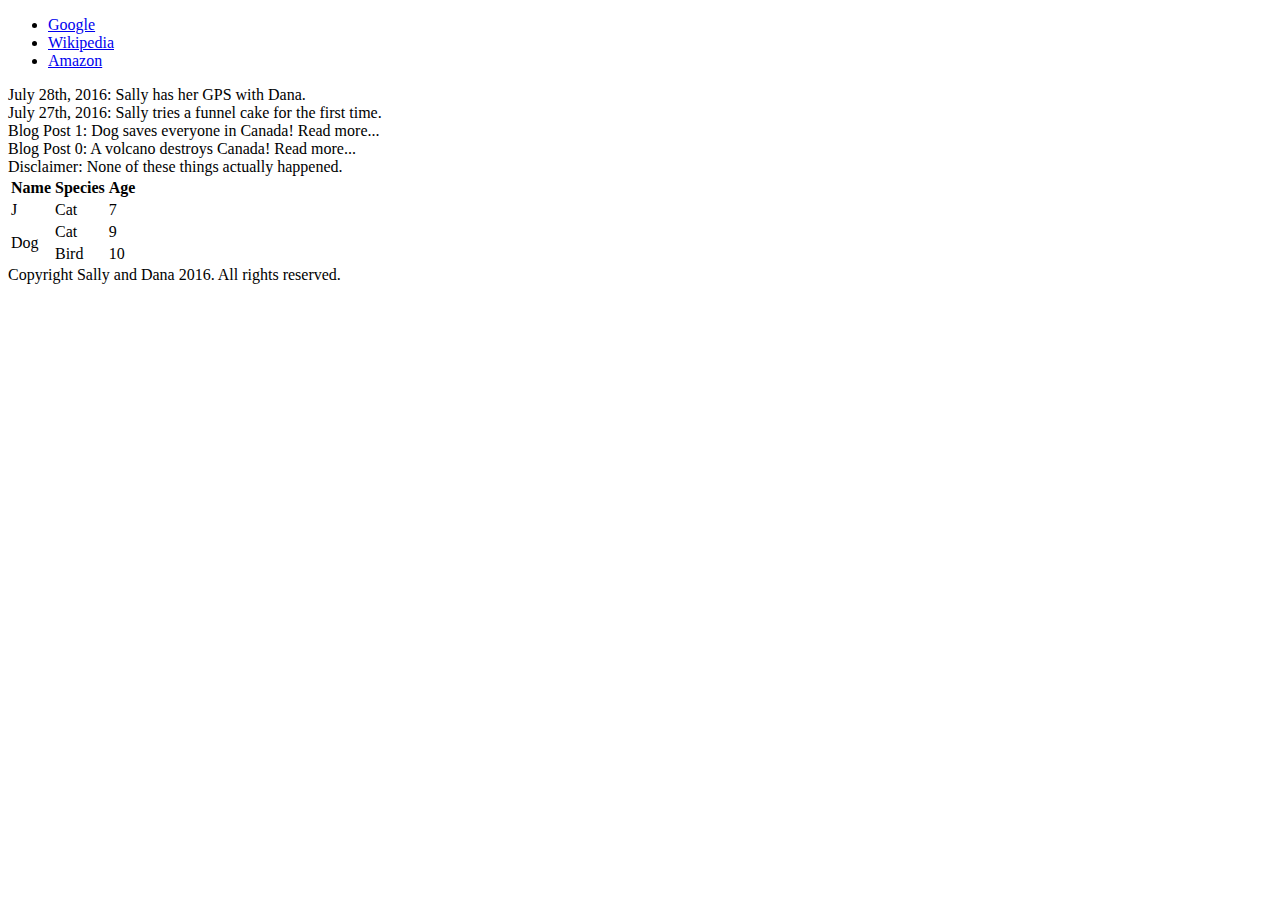
<file: html/gps/index.html>
<!DOCTYPE html>
<html>
<head>
  <title>Balderdash Blog</title>
</head>
<body>
  <header>
    <nav>
      <ul>
        <li>
          <a href="http://google.com/">Google</a>
        </li>
        <li> 
          <a href="http://wikipedia.org">Wikipedia</a>
        </li>
        <li>
          <a href="http://amazon.com">Amazon</a>
        </li>
      </ul>
    </nav>
  </header>

  <main>
    <section>
      <article>
        July 28th, 2016: Sally has her GPS with Dana.
      </article>
      <article>
        July 27th, 2016: Sally tries a funnel cake for the first time.
      </article>
    </section>

    <section>
      <article>
        Blog Post 1: Dog saves everyone in Canada! Read more...
      </article>
      <article>
        Blog Post 0: A volcano destroys Canada! Read more...
      </article>
      <aside>Disclaimer: None of these things actually happened.</aside>
    </section>

    <table>
      <tr>
        <th>Name</th>
        <th>Species</th>
        <th>Age</th>
      </tr>
      
      <tr>
        <td>J</td>
        <td>Cat</td>
        <td>7</td>
      </tr>

      <tr>
        <td rowspan="2">Dog</td>
        <td>Cat</td>
        <td>9</td>
      </tr>

      <tr>
        <td>Bird</td>
        <td>10</td>
      </tr>
    </table>
  </main>



  <footer>
    Copyright Sally and Dana 2016. All rights reserved.
  </footer>
</body>
</html>
</file>
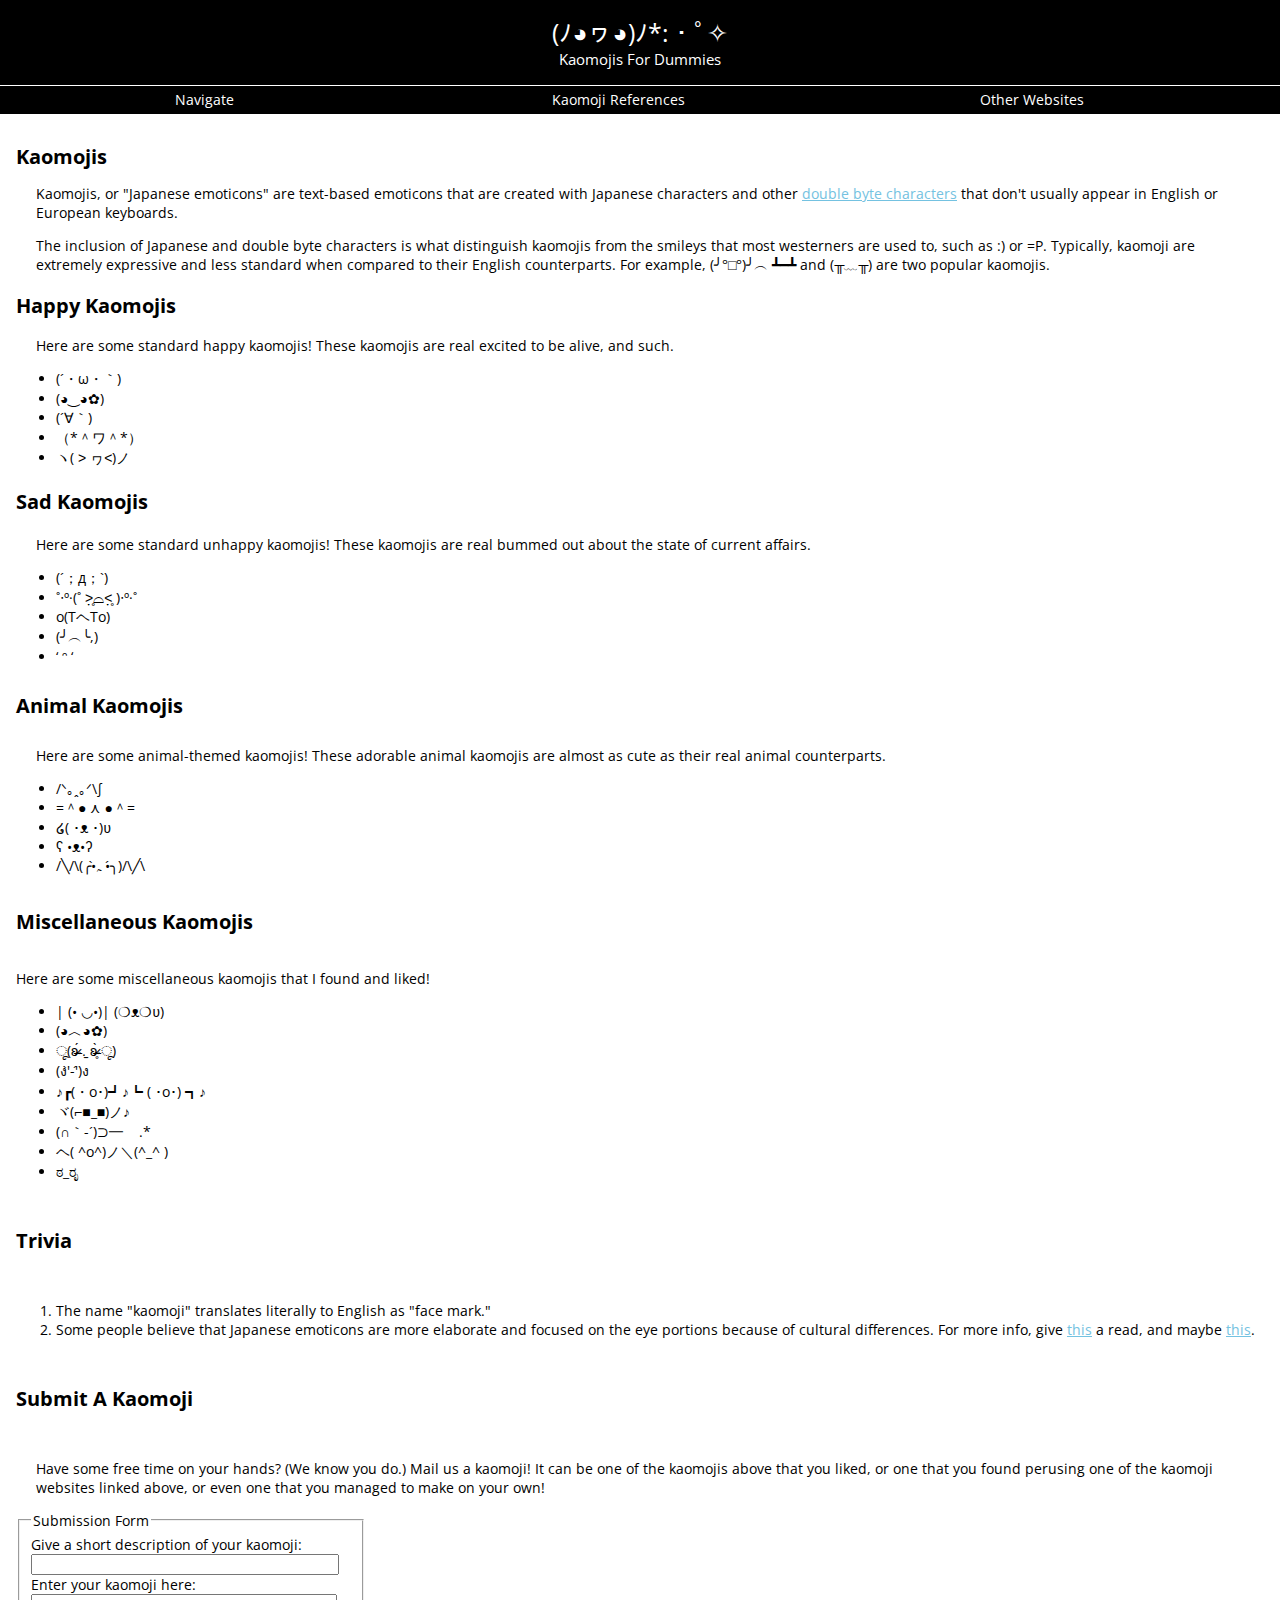
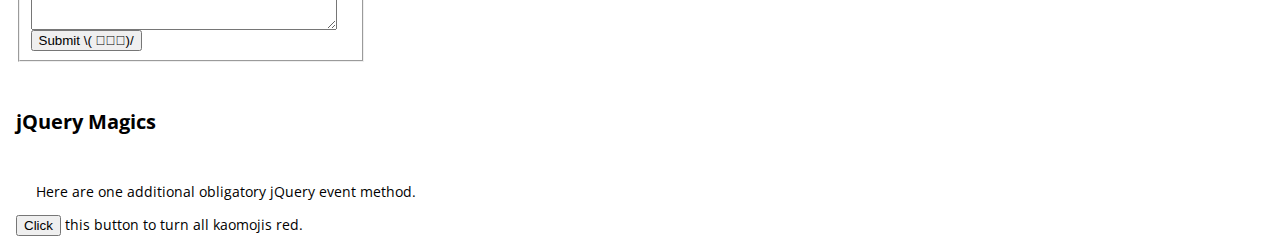
<file: web_dev/jquery/index.html>
<!DOCTYPE html>
<html>
<head>
  <meta charset="UTF-8">
  <title>Kaomojis For Dummies</title>
  <link rel="stylesheet" type="text/css" href="style.css">
  <link href="https://fonts.googleapis.com/css?family=Open+Sans" rel="stylesheet">
  <script src="https://ajax.googleapis.com/ajax/libs/jquery/1.12.4/jquery.min.js"></script>
  <script src="jquery.js"></script>
</head>

<body>
  <header>
    <p><span id="header-kaomoji">(ﾉ◕ヮ◕)ﾉ*:・ﾟ✧</span><br>
    Kaomojis For Dummies</p>
  </header>

<nav>
    <ul id="navi">
      <li class="nav-item">
      Navigate
        <ul class="sub-menu">
          <li><a href="#intro">Introduction</a></li>
          <li><a href="#happy">Happy Kaomojis</a></li>
          <li><a href="#sad">Sad Kaomojis</a></li>
          <li><a href="#animal">Animal Kaomojis</a></li>
          <li><a href="#misc">Miscellaneous Kaomojis</a></li>
          <li><a href="#trivia">Trivia</a></li>
          <li><a href="#jqm">jQuery Magics</a></li>
        </ul>
      </li>

      <li class="nav-item">
      Kaomoji References
        <ul class="sub-menu">
          <li><a href="http://cutekaomoji.com/">Cute Kaomoji</a></li>
          <li><a href="http://emojicons.com/">Emojicons</a></li>
          <li><a href="http://kaomoji.ru/en/">Kaomoji</a></li>
          <li><a href="http://www.jemoticons.com/">Jemoticons</a></li>
          <li><a href="https://gist.github.com/endolith/157796">Unicode Smileys/Emoticons</a></li>
        </ul>
      </li>

      <li class="nav-item">
      Other Websites
        <ul class="sub-menu">
          <li><a href="http://google.com/">Google</a></li>
          <li><a href="http://facebook.com/">Facebook</a></li>
          <li><a href="http://reddit.com">Reddit</a></li>
          <li><a href="http://youtube.com/">YouTube</a></li>
        </ul>
      </li>
    </ul>
</nav>

<main>
  <h1 id="intro">Kaomojis</h1>

  <p>Kaomojis, or "Japanese emoticons" are text-based emoticons that are created with Japanese characters and other <a href="https://msdn.microsoft.com/en-us/library/windows/desktop/dd317794(v=vs.85).aspx" target="_blank">double byte characters</a> that don't usually appear in English or European keyboards.</p>

  <p>The inclusion of Japanese and double byte characters is what distinguish kaomojis from the smileys that most westerners are used to, such as :) or =P. Typically, kaomoji are extremely expressive and less standard when compared to their English counterparts. For example, <span class="kaomoji">(╯°□°)╯︵ ┻━┻</span> and <span class="kaomoji">(╥﹏╥)</span> are two popular kaomojis.</p>

  <h2 id="happy">Happy Kaomojis</h2>

  <p>Here are some standard happy kaomojis! These kaomojis are real excited to be alive, and such.</p>

  <ul>
    <li><span class="kaomoji">(´・ω・｀)</span></li>
    <li><span class="kaomoji">(◕‿◕✿)</span></li>
    <li><span class="kaomoji">(´∀｀)</span></li>
    <li><span class="kaomoji">（*＾ワ＾*）</span></li>
    <li><span class="kaomoji">ヽ( ˃ ヮ˂)ノ</span></li>
  </ul>

  <h3 id="sad">Sad Kaomojis</h3>

  <p>Here are some standard unhappy kaomojis! These kaomojis are real bummed out about the state of current affairs.</p>

  <ul>
    <li><span class="kaomoji">(´；д；`)</span></li>
    <li><span class="kaomoji">˚‧º·(˚ ˃̣̣̥⌓˂̣̣̥ )‧º·˚</span></li>
    <li><span class="kaomoji">o(TヘTo)</span></li>
    <li><span class="kaomoji">(╯︵╰,)</span></li>
    <li><span class="kaomoji">‘ ᵔ ‘</span></li>
  </ul>

  <h4 id="animal">Animal Kaomojis</h4>

  <p>Here are some animal-themed kaomojis! These adorable animal kaomojis are almost as cute as their real animal counterparts.</p>

  <ul>
    <li><span class="kaomoji">/ᐠ｡ꞈ｡ᐟ\∫</span></li>
    <li><span class="kaomoji">=＾● ⋏ ●＾=</span></li>
    <li><span class="kaomoji">໒( ･ᴥ ･)ʋ</span></li>
    <li><span class="kaomoji">ʕ •ᴥ•ʔ</span></li>
    <li><span class="kaomoji">/╲/\(╭•̀ﮧ •́╮)/\╱\</span></li>
  </ul>

  <h5 id="misc">Miscellaneous Kaomojis</h5>

  Here are some miscellaneous kaomojis that I found and liked!

  <ul>
    <li><span class="kaomoji">| (• ◡•)| (❍ᴥ❍ʋ) </span></li>
    <li><span class="kaomoji">(◕︿◕✿)</span></li>
    <li><span class="kaomoji">ू(ʚ̴̶̷́ .̠ ʚ̴̶̷̥̀ ू)</span></li>
    <li><span class="kaomoji">(ง'̀-'́)ง</span></li>
    <li><span class="kaomoji">♪┏(・o･)┛♪┗ ( ･o･) ┓♪</span></li>
    <li><span class="kaomoji">ヾ(⌐■_■)ノ♪</span></li>
    <li><span class="kaomoji">(∩｀-´)⊃━☆ﾟ.*･｡ﾟ</span></li>
    <li><span class="kaomoji">ヘ( ^o^)ノ＼(^_^ )</span></li>
    <li><span class="kaomoji">ಠ_ರೃ</span></li>
  </ul>

  <h6 id="trivia">Trivia</h6>

  <ol>
    <li>The name "kaomoji" translates literally to English as "face mark."</li>
    <li>Some people believe that Japanese emoticons are more elaborate and focused on the eye portions because of cultural differences. For more info, give <a href="https://www.quora.com/Why-do-American-like-the-emojis-emoticons-like-or-while-Japanese-like-the-emojis-like-_">this</a> a read, and maybe <a href="http://mastersofmedia.hum.uva.nl/2011/09/13/or-_-western-versus-japanese-emoticons/">this</a>.</li>
  </ol>

  <h6 id="submission">Submit A Kaomoji</h6>

  <p>Have some free time on your hands? (We know you do.) Mail us a kaomoji! It can be one of the kaomojis above that you liked, or one that you found perusing one of the kaomoji websites linked above, or even one that you managed to make on your own!</p>

  <form name="kaomoji-submisison" action="https://httpbin.org/post" target="_blank" method="post">
    <fieldset>
      <legend>Submission Form</legend>

    <div>
      <label>Give a short description of your kaomoji:</label><br>
      <input type="text" name="user-desc">
    </div>

    <div>
      <label>Enter your kaomoji here:</label>
      <textarea name="user-kaomoji"></textarea>
    </div>

    <div>
        <button>Submit \( ﾟヮﾟ)/</button>
    </div>
    </fieldset>
  </form>

  <h6 id="jqm">jQuery Magics</h6>

  <p>Here are one additional obligatory jQuery event method.</p>

  <button id="kaocolorer">Click</button> this button to turn all kaomojis red.

</main>

</body>
</html>
</file>
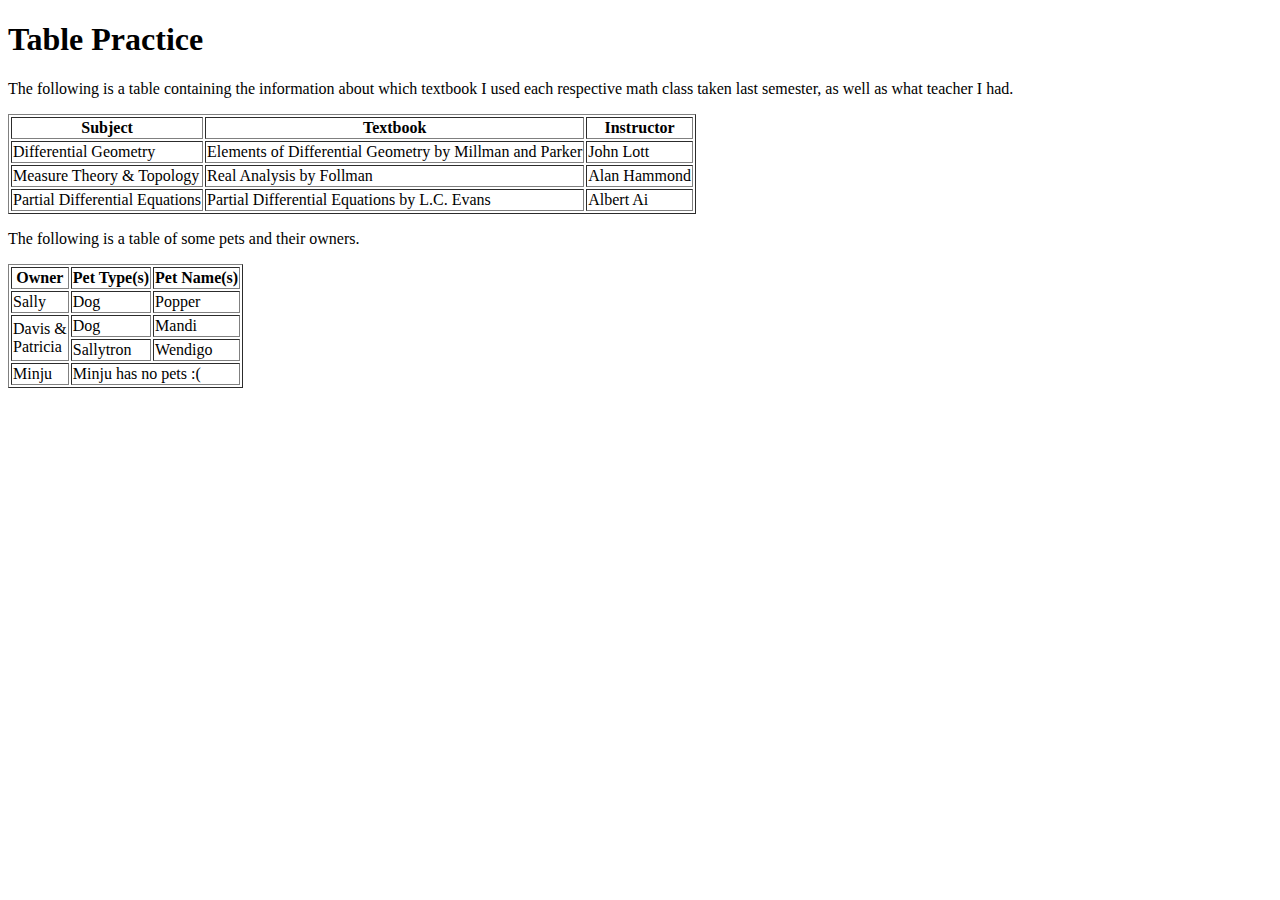
<file: html/table-practice.html>
<!DOCTYPE html>
<html>
<head>
  <title>Table Practice</title>
</head>
<body>
  <h1>
    Table Practice
  </h1>

  <p>
    The following is a table containing the information about which textbook I used each respective math class taken last semester, as well as what teacher I had.
  </p>

  <table border=1>
    <tr>
      <th>Subject</th>
      <th>Textbook</th>
      <th>Instructor</th>
    </tr>

    <tr>
      <td>Differential Geometry</td>
      <td>Elements of Differential Geometry by Millman and Parker</td>
      <td>John Lott</td>
    </tr>

    <tr>
      <td>Measure Theory & Topology</td>
      <td>Real Analysis by Follman</td>
      <td>Alan Hammond</td>
    </tr>

    <tr>
      <td>Partial Differential Equations</td>
      <td>Partial Differential Equations by L.C. Evans</td>
      <td>Albert Ai</td>
    </tr>
  </table>

  <p>
    The following is a table of some pets and their owners.
  </p>

  <table border=1>
    <tr>
      <th>Owner</th>
      <th>Pet Type(s)</th>
      <th>Pet Name(s)</th>
    </tr>

    <tr>
      <td>Sally</td>
      <td>Dog</td>
      <td>Popper</td>
    </tr>

    <tr>
      <td rowspan="2">Davis &<br>Patricia</td>
      <td>Dog</td>  
      <td>Mandi</td>
    </tr>

    <tr>
      <td>Sallytron</td>
      <td>Wendigo</td>
    </tr>

    <tr>
      <td>Minju</td>
      <td colspan="2">Minju has no pets :(</td>
    </tr>
  </table>

</body>
</html>
</file>
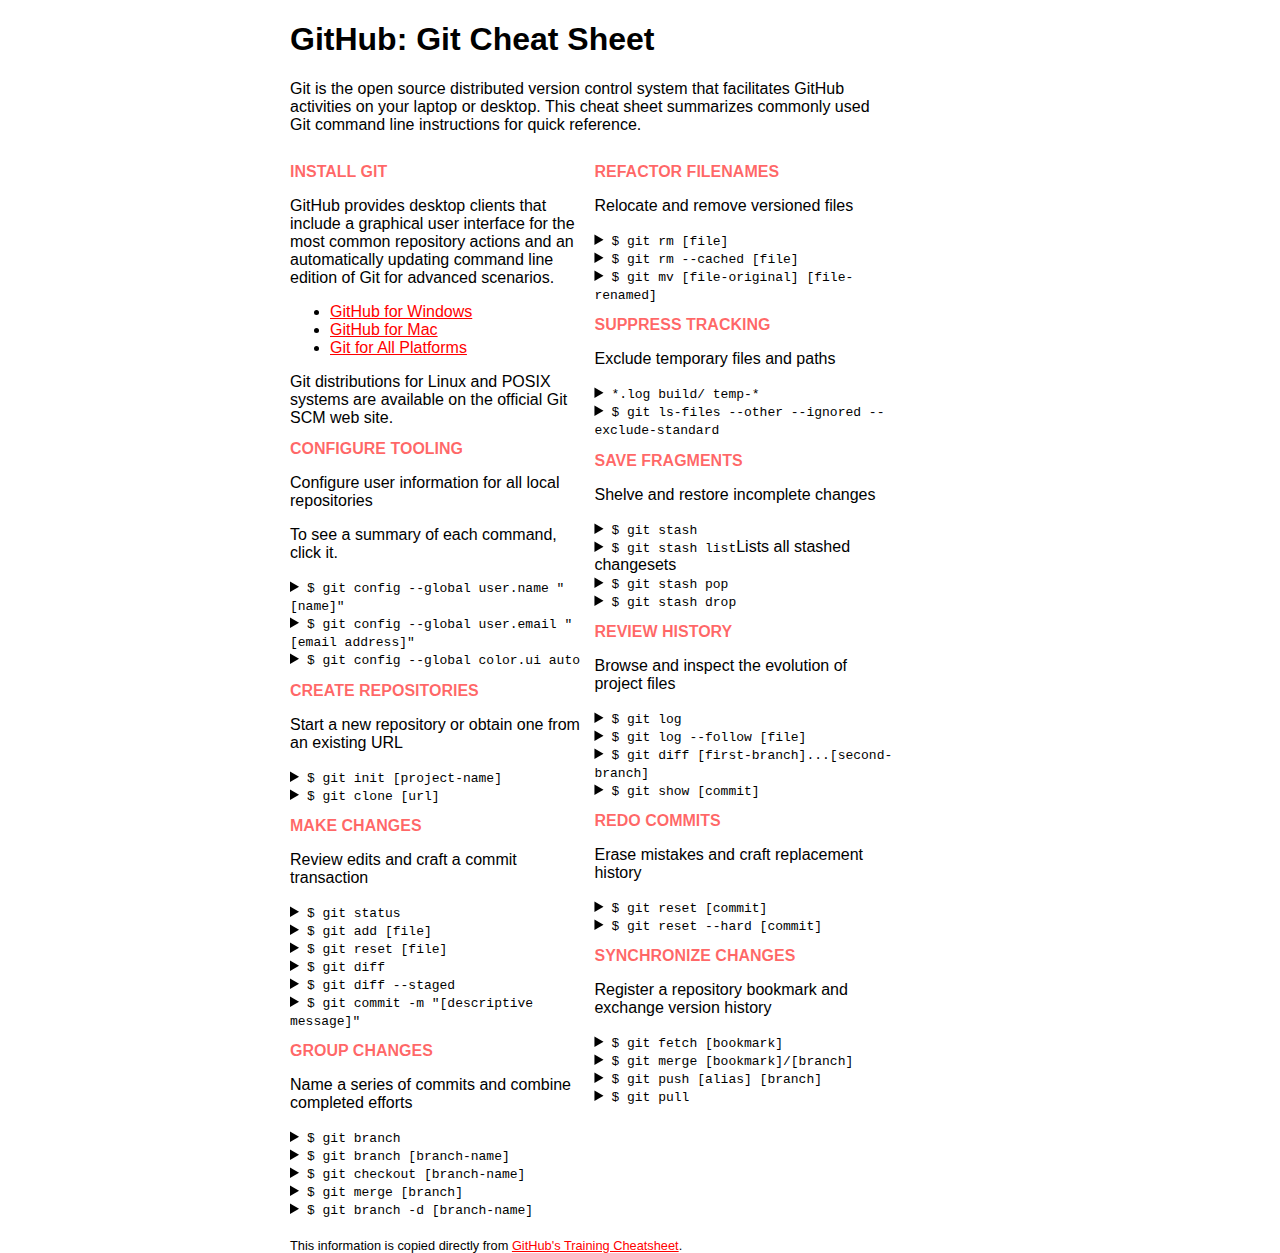
<file: css/gps/gps2-1.html>
<!--
Write your names here:
1. Young Ju (Sally) Park
2. Joey Sabani (guide)

We spent [1] hours on this challenge.
-->

<!-- This challenge uses HTML5 syntax that may not be available in all browsers (It works in Chrome and Safari, from my testing. (<details> and<summary>). -->

<!DOCTYPE html>
<html lang="en">
  <head>
    <meta charset="UTF-8">
    <link rel="stylesheet" href="gps2-1.css">  <!-- Insert a link to the stylesheet here -->
    <title>Git Cheat Sheet</title>
  </head>

  <body>
    <header>
      <h1>GitHub: Git Cheat Sheet</h1>
      <p>Git is the open source distributed version control system that
        facilitates GitHub activities on your laptop or desktop.
        This cheat sheet summarizes commonly used Git command line
        instructions for quick reference.</p>
    </header>

    <section class="column-1">
      <article>
        <h2>INSTALL GIT</h2>
        <p>GitHub provides desktop clients that include a graphical user
        interface for the most common repository actions and an automatically
        updating command line edition of Git for advanced scenarios.</p>
        <ul>
          <li><a href="https://windows.github.com">GitHub for Windows</a></li>
          <li><a href="https://mac.github.com">GitHub for Mac</a></li>
          <li><a href="http://git-scm.com">Git for All Platforms</a></li>
        </ul>

        Git distributions for Linux and POSIX systems are available on the
        official Git SCM web site.
      </article>

      <article>
        <h2>CONFIGURE TOOLING</h2>
        <p>Configure user information for all local repositories</p>
        <p> To see a summary of each command, click it.</p>

        <details>
          <summary><code>$ git config --global user.name "[name]"</code></summary>
          <p>Sets the name you want attached to your commit transactions</p>
        </details>

        <details>
          <summary><code>$ git config --global user.email "[email address]"</code></summary>
          <p>Sets the email you want atached to your commit transactions</p>
        </details>

        <details>
          <summary><code>$ git config --global color.ui auto</code></summary>
          <p>Enables helpful colorization of command line output</p>
        </details>
      </article>

      <article>
        <h2>CREATE REPOSITORIES</h2>
        <p>Start a new repository or obtain one from an existing URL</p>

        <details>
          <summary><code>$ git init [project-name]</code></summary>
          <p>Creates a new local repository with the specified name</p>
        </details>

        <details>
          <summary><code>$ git clone [url]</code></summary>
          <p>Downloads a project and its entire version history</p>
        </details>
      </article>

      <article>
        <h2>MAKE CHANGES</h2>
        <p>Review edits and craft a commit transaction</p>

        <details>
          <summary><code>$ git status</code></summary>
          <p>Lists all new or modified files to be committed</p>
        </details>

        <details>
          <summary><code>$ git add [file]</code></summary>
          <p>Snapshots the file in preparation for versioning</p>
        </details>

        <details>
          <summary><code>$ git reset [file]</code></summary>
          <p>Unstages the file, but preserve its contents</p>
        </details>

        <details>
          <summary><code>$ git diff</code></summary>
          <p>Shows file differences not yet staged</p>
        </details>

        <details>
          <summary><code>$ git diff --staged</code></summary>
          <p>Shows file differences between staging and the last file version</p>
        </details>

        <details>
          <summary><code>$ git commit -m "[descriptive message]"</code></summary>
          <p>Records file snapshots permanently in version history</p>
        </details>
      </article>

      <article>
        <h2>GROUP CHANGES</h2>
        <p>Name a series of commits and combine completed efforts</p>

        <details>
          <summary><code>$ git branch</code></summary>
          <p>Lists all local branches in the current repository</p>
        </details>

        <details>
          <summary><code>$ git branch [branch-name]</code></summary>
          <p>Creates a new branch</p>
        </details>

        <details>
          <summary><code>$ git checkout [branch-name]</code></summary>
          <p>Switches to the specified branch and updates the working directory</p>
        </details>

        <details>
          <summary><code>$ git merge [branch]</code></summary>
          <p>Combines the specified branch’s history into the current branch</p>
        </details>

        <details>
          <summary><code>$ git branch -d [branch-name]</code></summary>
          <p>Deletes the specified branch</p>
        </details>
      </article>
    </section>

    <section class="column-2">
      <article>
        <h2>REFACTOR FILENAMES</h2>
        <p>Relocate and remove versioned files</p>

        <details>
          <summary><code>$ git rm [file]</code></summary>
          <p>Deletes the file from the working directory and stages the deletion</p>
        </details>

        <details>
          <summary><code>$ git rm --cached [file]</code></summary>
          <p>Removes the file from version control but preserves the file locally</p>
        </details>

        <details>
          <summary><code>$ git mv [file-original] [file-renamed]</code></summary>
          <p>Changes the file name and prepares it for commit</p>
        </details>
      </article>

      <article>
        <h2>SUPPRESS TRACKING</h2>
        <p>Exclude temporary files and paths</p>

        <details>
          <summary><code>*.log
                    build/
                    temp-*
          </code></summary>
          <p>A text file named .gitignore suppresses accidental versioning of files and paths matching the specified paterns</p>
        </details>

        <details>
          <summary><code>$ git ls-files --other --ignored --exclude-standard</code></summary>
          <p>Lists all ignored files in this project</p>
        </details>
      </article>

      <article>
        <h2>SAVE FRAGMENTS</h2>
        <p>Shelve and restore incomplete changes</p>

        <details>
          <summary><code>$ git stash</code></summary>
          <p>Temporarily stores all modified tracked files</p>
        </details>

        <details>
          <summary><code>$ git stash list</code>Lists all stashed changesets</summary>
          <p></p>
        </details>

        <details>
          <summary><code>$ git stash pop</code></summary>
          <p>Restores the most recently stashed files</p>
        </details>

        <details>
          <summary><code>$ git stash drop</code></summary>
          <p>Discards the most recently stashed changeset</p>
        </details>

      </article>

      <article>
        <h2>REVIEW HISTORY</h2>
        <p>Browse and inspect the evolution of project files</p>

        <details>
          <summary><code>$ git log</code></summary>
          <p>Lists version history for the current branch</p>
        </details>

        <details>
          <summary><code>$ git log --follow [file]</code></summary>
          <p>Lists version history for a file, including renames</p>
        </details>

        <details>
          <summary><code>$ git diff [first-branch]...[second-branch]</code></summary>
          <p>Shows content differences between two branches</p>
        </details>

        <details>
          <summary><code>$ git show [commit]</code></summary>
          <p>Outputs metadata and content changes of the specified commit</p>
        </details>
      </article>

      <article>
        <h2>REDO COMMITS</h2>
        <p>Erase mistakes and craft replacement history</p>

        <details>
          <summary><code>$ git reset [commit]</code></summary>
          <p>Undoes all commits after [commit], preserving changes locally</p>
        </details>

        <details>
          <summary><code>$ git reset --hard [commit]</code></summary>
          <p>Discards all history and changes back to the specified commit</p>
        </details>
      </article>

      <article>
        <h2>SYNCHRONIZE CHANGES</h2>
        <p>Register a repository bookmark and exchange version history</p>

        <details>
          <summary><code>$ git fetch [bookmark]</code></summary>
          <p>Downloads all history from the repository bookmark</p>
        </details>

        <details>
          <summary><code>$ git merge [bookmark]/[branch]</code></summary>
          <p>Combines bookmark’s branch into current local branch</p>
        </details>

        <details>
          <summary><code>$ git push [alias] [branch]</code></summary>
          <p>Uploads all local branch commits to GitHub</p>
        </details>

        <details>
          <summary><code>$ git pull</code></summary>
          <p>Downloads bookmark history and incorporates changes</p>
        </details>
      </article>
    </section>

    <footer>
      This information is copied directly from <a href="https://training.github.com/kit/downloads/github-git-cheat-sheet.pdf">GitHub's Training Cheatsheet</a>.
    </footer>
  <!-- Add your reflection here as a comment.

  "Did you feel more confident with CSS positioning?"
    Yes, I feel more confident with CSS positioning after this challenge. It was good to know that my first knee-jerk reaction of using display:inline-block; to achieve columns was correct.

  "How did you do with the learning competencies in general?"
    I think I tried to be receptive to feedback, and I knew when to ask questions when I wasn't sure about something. Overall, I think I learned quite a bit about both HTML and CSS fundamentals in general.

    -->
  </body>
</html>
</file>
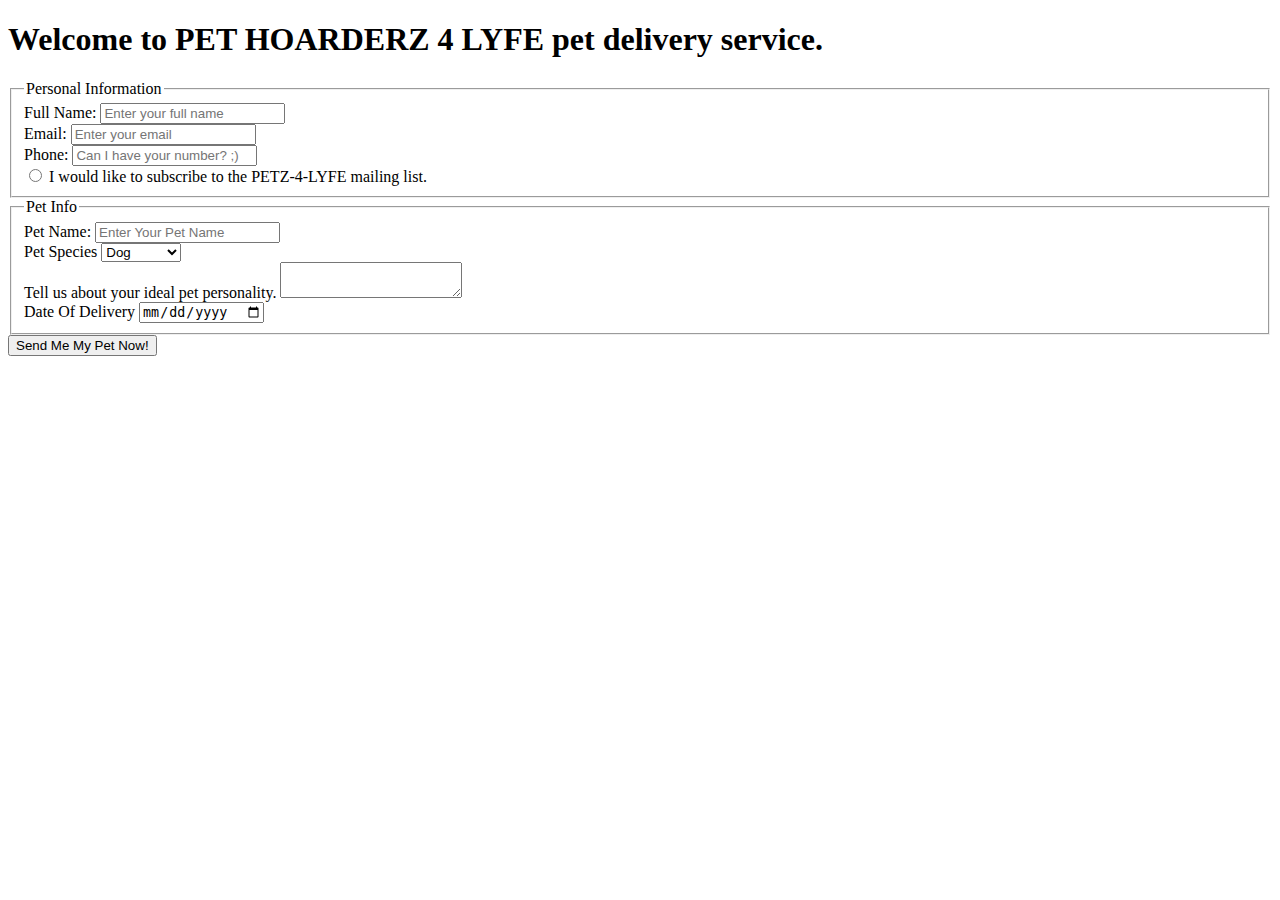
<file: html/forms/practice-form.html>
<!DOCTYPE html>
<html>
<head>
  <title>Practice Form</title>
</head>
<body>
  <h1>
    Welcome to PET HOARDERZ 4 LYFE pet delivery service.
  </h1>

  <form name="pet-selection" action="success.html" method="post">
    <fieldset>
      <legend>Personal Information</legend>
      <div>
        <label>Full Name:</label>
        <input type="text" name="user-full-name" placeholder="Enter your full name">
      </div>
      <div>
        <label>Email:</label>
        <input type="email" name="user-email" placeholder="Enter your email">
      </div>
      <div>
        <label>Phone:</label>
        <input type="text" name="user-phone" placeholder="Can I have your number? ;)">
      </div>
      <div>
        <input type="radio" name="user-mailing-pref">
        I would like to subscribe to the PETZ-4-LYFE mailing list.
      </div>
    </fieldset>
    <fieldset>
      <legend>Pet Info</legend>
      <div>
        <label>Pet Name:</label>
        <input type="text" name="pet-name" placeholder="Enter Your Pet Name">
      </div>
      <div>
        <label>
          Pet Species 
        </label>
        <select name="pet-species">
          <option value="dog">Dog</option>
          <option value="dragon">Dragon</option>
          <option value="the-rock">The Rock</option>
          <option value="Kirin">Kirin</option>
          <option value="phoenix">Phoenix</option>
        </select>
      </div>
      <div>
        <label>Tell us about your ideal pet personality.</label>
        <textarea name="pet-persona"></textarea>
      </div>
      <div>
        <label>Date Of Delivery</label>
        <input type="date" name="date-of-delivery">
      </div>

    </fieldset>
    <button type="submit">Send Me My Pet Now!</button>
  </form>
</body>
</html>
</file>
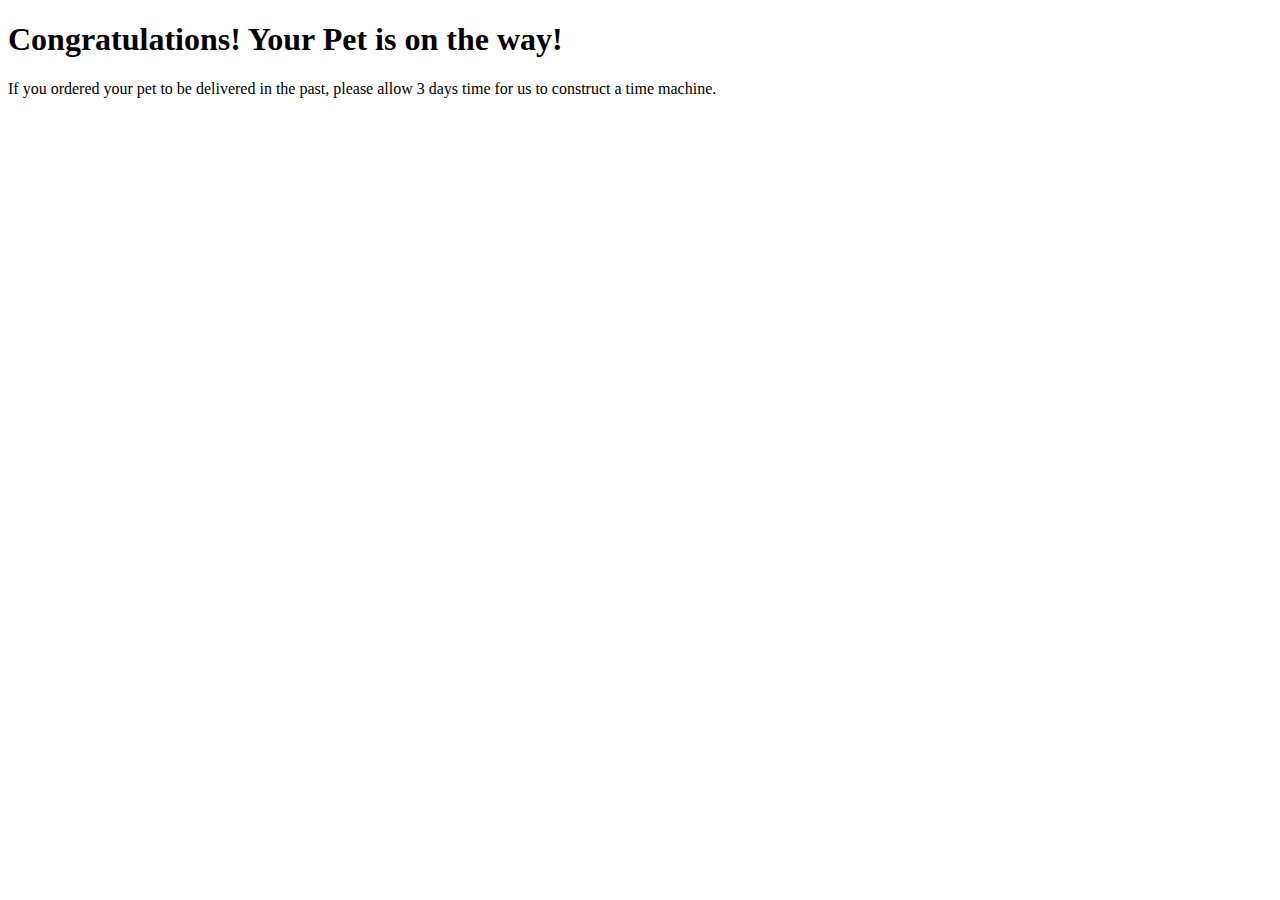
<file: html/forms/success.html>
<!DOCTYPE html>
<html>
<head>
  <title>Success!</title>
</head>
<body>
  <h1>Congratulations! Your Pet is on the way!</h1>
  <p>If you ordered your pet to be delivered in the past, please allow 3 days time for us to construct a time machine.</p>
</body>
</html>
</file>
<file: web_dev/jquery/style.css>
html{
  font-family: 'Open Sans', sans-serif;
  font-size: 14px;
}

body{
  margin: 0;
  padding: 0;
}

header{
  width: 100%;
  height: 85px;
  background-color: #000;
  color: #fff;
  position: absolute;
  top: 0;
  left: 0;
  text-align: center;
  font-size: 15px;
  }

#header-kaomoji{
  font-size: 25px;
}

nav{
  margin-top:85px;
  border-top: 1px solid #fff;
}

#navi{
  width: 100%;
  margin: 0 auto;
  padding: 0px;
  list-style: none;
  background-color: #000;
}

#navi ul{
  margin:0;
  padding:0;
  /* FIX0 included this so that when hovering over sub-menu items, the entire background would change instead of only partially */
}

#navi a, a:visited{
  display:block;
  text-decoration: none;
  color: #fff;
  padding-left: 10px;
  /* included the left-padding so that after including FIX0, the text in the sub-menu wouldn't be stuck way to the left */
}

#navi a:hover{
  color: #fff;
  background: #0191C8;
}


.nav-item{
  display:inline-block;
  width: 32%;
  text-align: center;
  color: #ffffff;
  line-height: 2em;
}

.sub-menu{
  position: absolute;
  background-color: #74C2E1;
  margin-left: 0px;
  padding-left: 10px;
  list-style: none;
  text-align: left;
  width:32%;
  display:none;
}

main{
  margin:8px;
  padding:8px;

}

main a, a:visited{
  color: #74C2E1;
}

main a:hover{
  color: #0191C8;
}

main p{
  margin-left: 20px;
}

h1,h2,h3,h4,h5,h6{
  font-size: 20px;
}

form{
  max-width: 350px;
}

input,textarea{
  display:block;
  width:300px;
}

button{

}
</file>
<file: css/gps/gps2-1.css>
body{
  font-family: 'Verdana', sans-serif;
  background-image: url("https://octodex.github.com/images/Robotocat.png");
  background-repeat: no-repeat;
  background-color: #ffffff;
  background-position: 0px -50px;
  margin: 0 auto;
  width: 700px;
}

a{
  color: rgb(255,0,0);
}
a:hover{
  color: rgb(0,255,0);
}
a:visited{
  color: rgb(180,0,0);
}

/* Header Styling */
header{
  width: 600px;
}

/* Columns Styling */
.column-1{
  display: inline-block;
  vertical-align: top;
  width: 300px;
}

.column-2{
  display: inline-block;
  vertical-align: top;
  width: 300px;
}

.column-1 h2, .column-2 h2 {
  font-size: 1em;
  color: rgba(255,0,0,.6);
}

/* Footer Styling */
footer{
  width: 600px;
  margin-top: 20px;
  font-size: .8em;
}
</file>
